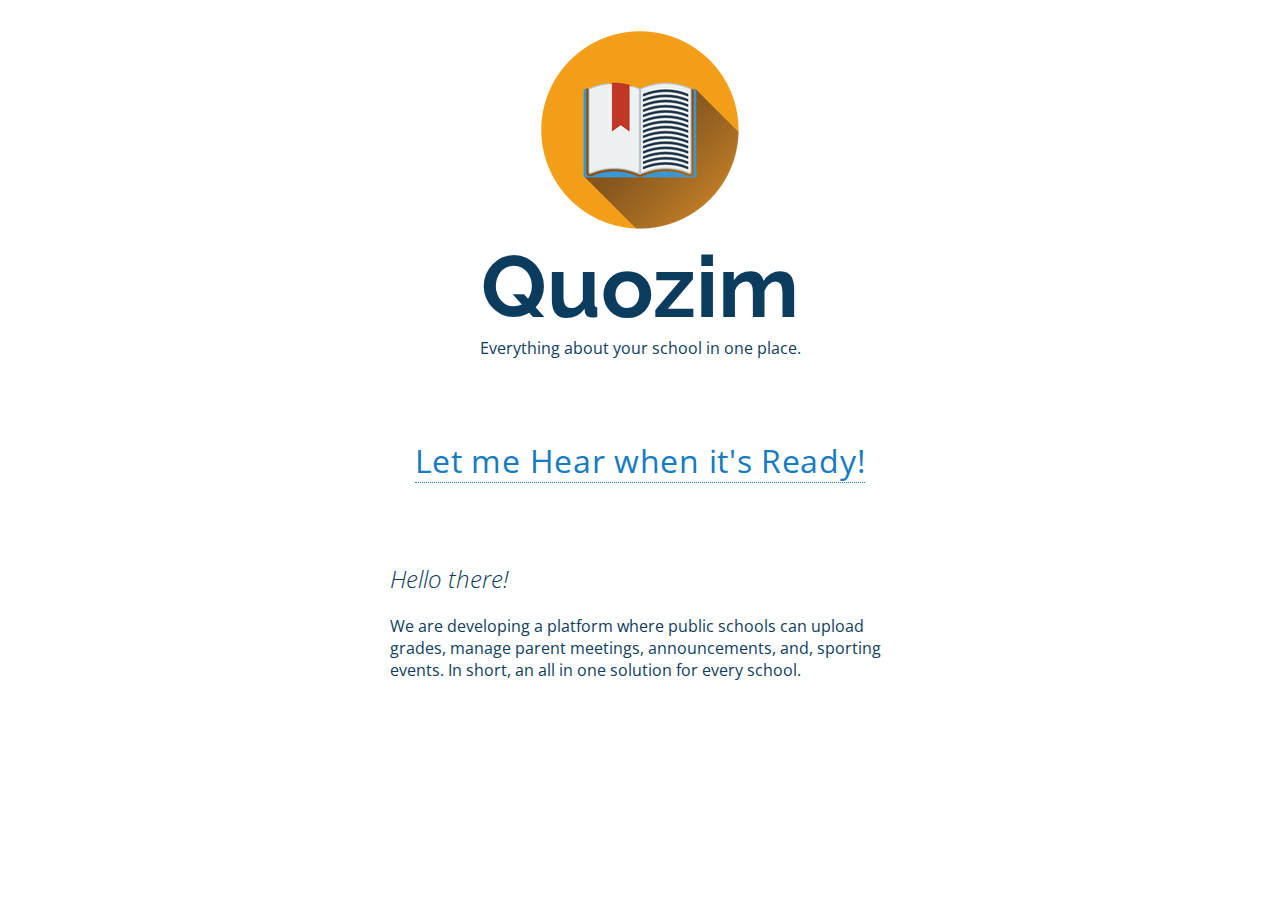
<file: index.html>
<!doctype html>

<html lang="en">

<head>
    <meta charset="utf-8">

    <title>Quozim</title>
    <meta name="description" content="Let me help you build your next project! IT and Software Solutions for Small Businesses and beyond. C++, Java, Python, Clojure, Javascript, Swift, Objective-C, even Pascal.">
    <meta name="author" content="Andres Castaneda">

    <link rel="stylesheet" href="quozim.css?v=1.0">


    <link rel="apple-touch-icon" sizes="57x57" href="favicon/apple-icon-57x57.png">
    <link rel="apple-touch-icon" sizes="60x60" href="favicon/apple-icon-60x60.png">
    <link rel="apple-touch-icon" sizes="72x72" href="favicon/apple-icon-72x72.png">
    <link rel="apple-touch-icon" sizes="76x76" href="favicon/apple-icon-76x76.png">
    <link rel="apple-touch-icon" sizes="114x114" href="favicon/apple-icon-114x114.png">
    <link rel="apple-touch-icon" sizes="120x120" href="favicon/apple-icon-120x120.png">
    <link rel="apple-touch-icon" sizes="144x144" href="favicon/apple-icon-144x144.png">
    <link rel="apple-touch-icon" sizes="152x152" href="favicon/apple-icon-152x152.png">
    <link rel="apple-touch-icon" sizes="180x180" href="favicon/apple-icon-180x180.png">
    <link rel="icon" type="image/png" sizes="192x192"  href="favicon/android-icon-192x192.png">
    <link rel="icon" type="image/png" sizes="32x32" href="favicon/favicon-32x32.png">
    <link rel="icon" type="image/png" sizes="96x96" href="favicon/favicon-96x96.png">
    <link rel="icon" type="image/png" sizes="16x16" href="favicon/favicon-16x16.png">
    <link rel="manifest" href="favicon/manifest.json">
    <meta name="msapplication-TileColor" content="#ffffff">
    <meta name="msapplication-TileImage" content="/ms-icon-144x144.png">
    <meta name="theme-color" content="#ffffff">
    <!--[if lt IE 9]>
  <script src="http://html5shiv.googlecode.com/svn/trunk/html5.js"></script>

  <![endif]-->
    <link href='https://fonts.googleapis.com/css?family=Open+Sans:400,700,600' rel='stylesheet' type='text/css'>
    <link href='https://fonts.googleapis.com/css?family=Raleway:400,700' rel='stylesheet' type='text/css'>
</head>

<body>
    <div id='super_container'>
        <!-- Header -->
        <div id='top_container'>
            <header>
                 <a href='index.html'><img src="logo_t_200_200.png" /></a>
                <h1>Quozim</h1>
                <span>Everything about your school in one place.</span>
            </header>
            <aside id='hire_link'>
                <a href='enroll_me.html'>Let me Hear when it's Ready!</a>
            </aside>
        </div>
        <div class="clear"></div>
        <!-- Main content -->
        <div class='container'>
            <section>
                <div class="clear"></div>
                <section class='project_element'>
                    <div class='about_text'>
                        <h2><i>Hello there!</i></h2>
                        <p>
                            We are developing a platform where public schools can upload grades, manage parent meetings, announcements, and, sporting events. In short, an all in one solution for every school.  </p><br />
                        <br />
                    </div>
                </section>
                <div class="clear"></div>
            </section>
        </div>
        <div class="clear"></div>
        <!-- Footer --><!-- 

        <footer class='extra_space'>
            <table>
                <tr>
                    <td>Copyright 2016 &#169; Jesus Andres Castaneda Sosa</td>
                    <td></td>
                </tr>
            </table>
        </footer> -->
    </div>
</body>

</html>
</file>
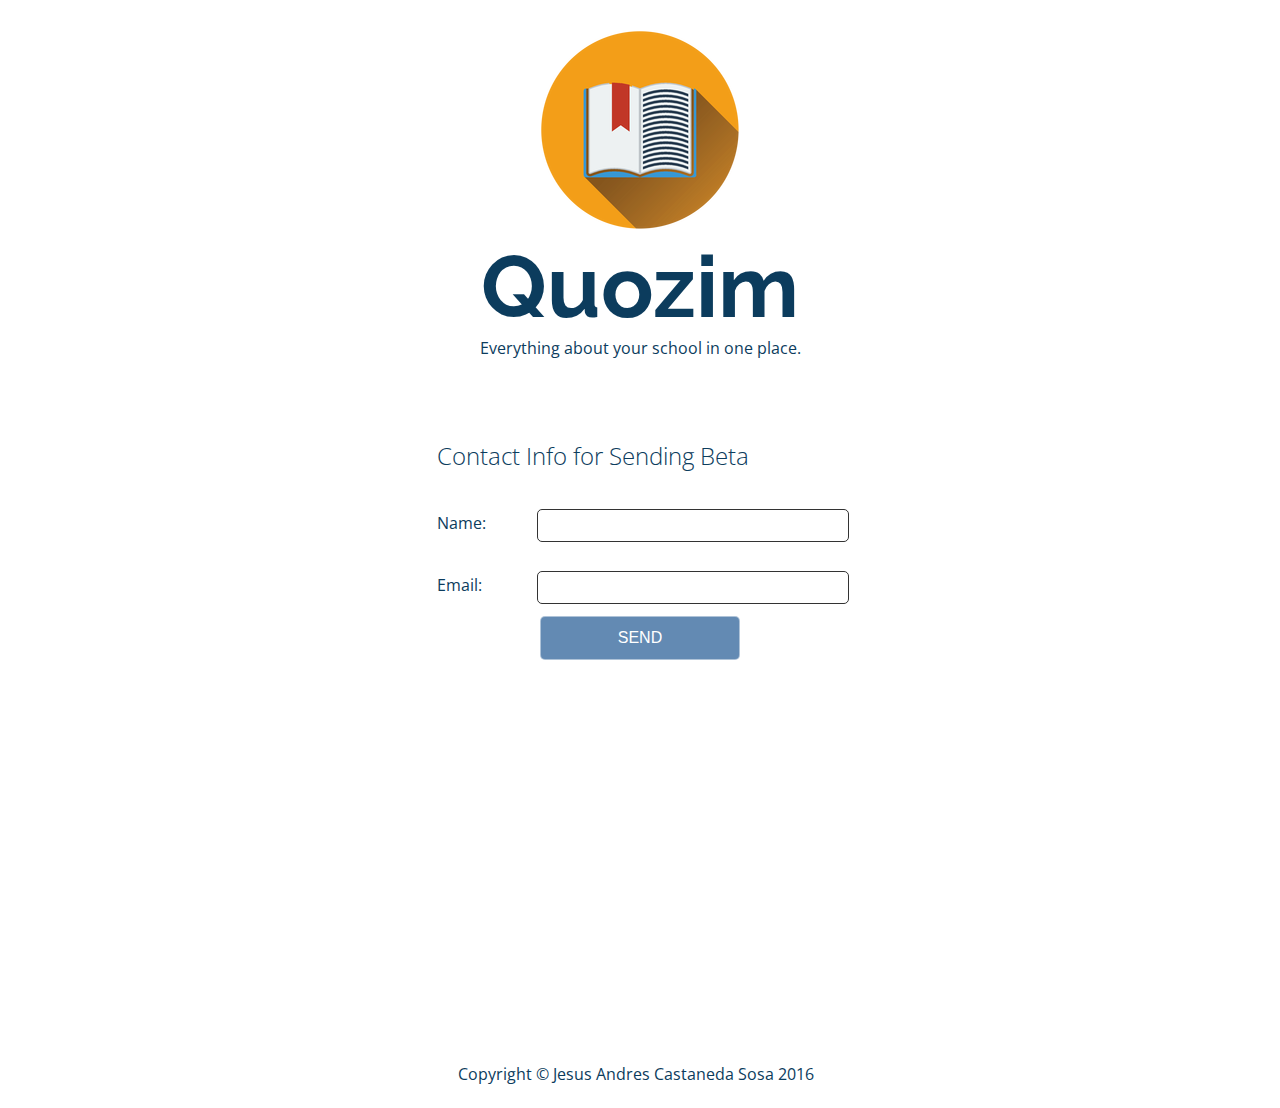
<file: enroll_me.html>
<!doctype html>

<html lang="en">

<head>
    <meta charset="utf-8">

    <title>Quozim</title>
    <meta name="description" content="Let me help you build your next project! IT and Software Solutions for Small Businesses and beyond. C++, Java, Python, Clojure, Javascript, Swift, Objective-C, even Pascal.">
    <meta name="author" content="Andres Castaneda">

    <link rel="stylesheet" href="quozim.css?v=1.0">

    <link rel="apple-touch-icon" sizes="57x57" href="favicon/apple-icon-57x57.png">
    <link rel="apple-touch-icon" sizes="60x60" href="favicon/apple-icon-60x60.png">
    <link rel="apple-touch-icon" sizes="72x72" href="favicon/apple-icon-72x72.png">
    <link rel="apple-touch-icon" sizes="76x76" href="favicon/apple-icon-76x76.png">
    <link rel="apple-touch-icon" sizes="114x114" href="favicon/apple-icon-114x114.png">
    <link rel="apple-touch-icon" sizes="120x120" href="favicon/apple-icon-120x120.png">
    <link rel="apple-touch-icon" sizes="144x144" href="favicon/apple-icon-144x144.png">
    <link rel="apple-touch-icon" sizes="152x152" href="favicon/apple-icon-152x152.png">
    <link rel="apple-touch-icon" sizes="180x180" href="favicon/apple-icon-180x180.png">
    <link rel="icon" type="image/png" sizes="192x192"  href="favicon/android-icon-192x192.png">
    <link rel="icon" type="image/png" sizes="32x32" href="favicon/favicon-32x32.png">
    <link rel="icon" type="image/png" sizes="96x96" href="favicon/favicon-96x96.png">
    <link rel="icon" type="image/png" sizes="16x16" href="favicon/favicon-16x16.png">
    <link rel="manifest" href="favicon/manifest.json">
    <meta name="msapplication-TileColor" content="#ffffff">
    <meta name="msapplication-TileImage" content="/ms-icon-144x144.png">
    <meta name="theme-color" content="#ffffff">

    <!--[if lt IE 9]>
  <script src="http://html5shiv.googlecode.com/svn/trunk/html5.js"></script>

  <![endif]-->
    <link href='https://fonts.googleapis.com/css?family=Open+Sans:400,700,600' rel='stylesheet' type='text/css'>
    <link href='https://fonts.googleapis.com/css?family=Raleway:400,700' rel='stylesheet' type='text/css'>
</head>

<body>
    <div id='super_container'>
        <!-- Header -->
        <div id='top_container'>
            <header>
                <a href='index.html'><img src="logo_t_200_200.png" /></a>
                <h1>Quozim</h1>
                <span>Everything about your school in one place.</span>
            </header>
        </div>
        <div class="clear"></div>
        <!-- Main content -->
        <div class='container'>
            <section>
                <div class="clear"></div>
                <form id='hire_me_form' action='https://formspree.io/jesus.cast.sosa@gmail.com' method="POST">
                    <h2>Contact Info for Sending Beta</h2>
                    <input type="hidden" name="_next" value="thank_you.html" />
                    <div class='form_element'><span>Name:</span><input type='text' name="name" /></div>
                    <div class='form_element'><span>Email:</span><input type='text' name="email" /></div>
                    <input type='submit' value='Send' />
                </form>
                <div class="clear"></div>
            </section>
        </div>
        <div class="clear"></div>
        <!-- Footer -->

        <footer class='extra_space'>
            <table>
                <tr>
                    <td>Copyright &#169; Jesus Andres Castaneda Sosa 2016</td>
                    <td></td>
                </tr>
            </table>
        </footer>
    </div>
</body>

</html>
</file>
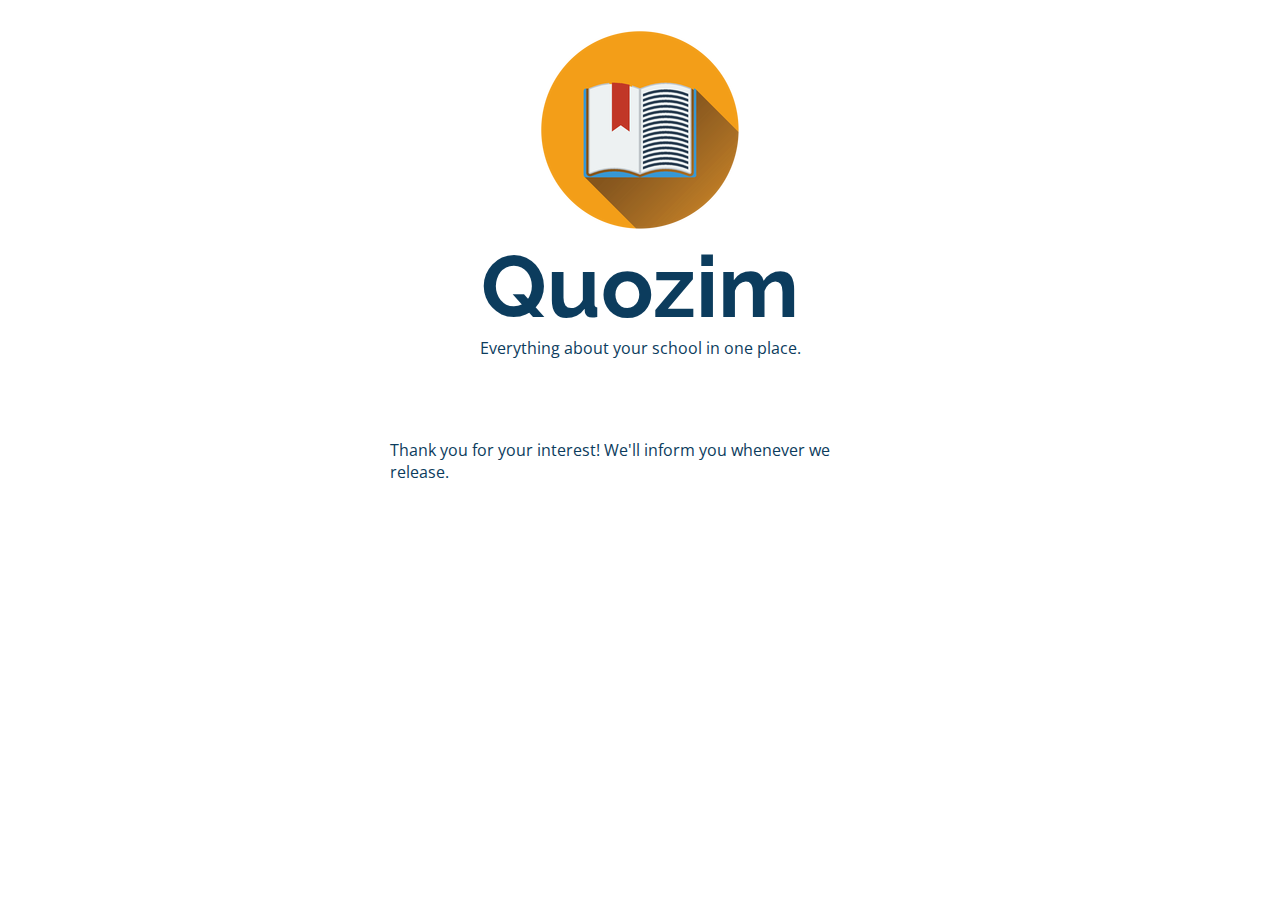
<file: thank_you.html>
<!doctype html>

<html lang="en">

<head>
    <meta charset="utf-8">

    <title>Quozim</title>
    <meta name="description" content="Let me help you build your next project! IT and Software Solutions for Small Businesses and beyond. C++, Java, Python, Clojure, Javascript, Swift, Objective-C, even Pascal.">
    <meta name="author" content="Andres Castaneda">

    <link rel="stylesheet" href="quozim.css?v=1.0">

    <link rel="apple-touch-icon" sizes="57x57" href="favicon/apple-icon-57x57.png">
    <link rel="apple-touch-icon" sizes="60x60" href="favicon/apple-icon-60x60.png">
    <link rel="apple-touch-icon" sizes="72x72" href="favicon/apple-icon-72x72.png">
    <link rel="apple-touch-icon" sizes="76x76" href="favicon/apple-icon-76x76.png">
    <link rel="apple-touch-icon" sizes="114x114" href="favicon/apple-icon-114x114.png">
    <link rel="apple-touch-icon" sizes="120x120" href="favicon/apple-icon-120x120.png">
    <link rel="apple-touch-icon" sizes="144x144" href="favicon/apple-icon-144x144.png">
    <link rel="apple-touch-icon" sizes="152x152" href="favicon/apple-icon-152x152.png">
    <link rel="apple-touch-icon" sizes="180x180" href="favicon/apple-icon-180x180.png">
    <link rel="icon" type="image/png" sizes="192x192"  href="favicon/android-icon-192x192.png">
    <link rel="icon" type="image/png" sizes="32x32" href="favicon/favicon-32x32.png">
    <link rel="icon" type="image/png" sizes="96x96" href="favicon/favicon-96x96.png">
    <link rel="icon" type="image/png" sizes="16x16" href="favicon/favicon-16x16.png">
    <link rel="manifest" href="favicon/manifest.json">
    <meta name="msapplication-TileColor" content="#ffffff">
    <meta name="msapplication-TileImage" content="/ms-icon-144x144.png">
    <meta name="theme-color" content="#ffffff">

    <!--[if lt IE 9]>
  <script src="http://html5shiv.googlecode.com/svn/trunk/html5.js"></script>

  <![endif]-->
    <link href='https://fonts.googleapis.com/css?family=Open+Sans:400,700,600' rel='stylesheet' type='text/css'>
    <link href='https://fonts.googleapis.com/css?family=Raleway:400,700' rel='stylesheet' type='text/css'>
</head>

<body>
    <div id='super_container'>
        <!-- Header -->
        <div id='top_container'>
            <header>
                 <a href='index.html'><img src="logo_t_200_200.png" /></a>
                <h1>Quozim</h1>
                <span>Everything about your school in one place.</span>
            </header>
        </div>
        <div class="clear"></div>
        <!-- Main content -->
        <div class='container'>
            <section>
                <div class="clear"></div>
                <section class='project_element'>
                    <div class='about_text'>
                        <p>
                            Thank you for your interest! We'll inform you whenever we release. </p><br />
                        <br />
                    </div>
                </section>
                <div class="clear"></div>
            </section>
        </div>
        <div class="clear"></div>
        <!-- Footer --><!-- 

        <footer class='extra_space'>
            <table>
                <tr>
                    <td>Copyright 2016 &#169; Jesus Andres Castaneda Sosa</td>
                    <td></td>
                </tr>
            </table>
        </footer> -->
    </div>
</body>

</html>
</file>
<file: quozim.css>
html {
    height: 100%;
    width: 100%;
    margin: 0px;
    padding: 0px;
}

body {
    margin: 0px;
    top: 0px;
    padding: 0px;
    height: 100%;
    width: 100%;
    background-color: #fff; /*#1B497B;*/
    color: #0C3C5D; /*#fff;*/
    font-family: 'Open Sans', sans-serif;
}

h2 {
    font-weight: lighter;
}
.clear {
    clear:both;
}

header {
    text-align: center;

}

footer img {
    width: 200px;
    margin: 20px;
}
#top_container, .container, footer {
    width: 980px;
    margin: 0px auto 0px auto;
}
body #top_container > span{
        text-align: center;
    display: block;
}

body #top_container h1 {
    text-align: left;
    font-size: 87px;
    font-family: 'Raleway';
    margin: 0px;
    text-align: center;
}

.no_list_styles {
    list-style: none;
    margin: 0px;
    padding: 0px;
}

#super_container {
    width: 100%;
    position: absolute;
    top: 30px;
}

body #top_container nav ul li {
    float: left;
    text-decoration: none;
    text-transform: uppercase;
    width: 225px;
    margin-right: 20px;
    text-align: center;
}

body #top_container nav ul li:hover {
    border-bottom-width: 1px;
    border-bottom-style: solid;
}
.option_selected {
    border-bottom-width: 1px;
    border-bottom-style: solid;
}
body #top_container nav {
    margin-top: 80px;
}

body #top_container a {
    color: #fff;
    text-decoration: none;
    color: #fff;

}

#hire_link {
    display: block;
    margin-top: 80px;
    text-align: center;
}
#hire_link a {
    font-size: 2em;
    letter-spacing: 0.7px;
    color: #177BBF !important;
    border-bottom: 1px dotted #177BBF;
    -webkit-transition: all 0.3s;
}
#hire_link a:hover {
   color: #0C3C5D !important;
}


/* Footer */
.extra_space {
    margin-top: 400px;
}
footer {
    margin-bottom: 20px;
    margin-top: 20px;
    text-align: center;
}
footer table {
    width: 100%;
}
a {
    color: #A6CBFD;
}
ol {
    margin: 0px 0px 0px 80px    ;
}
ol li {
    margin-top: 10px;
}
.container {
    margin-top: 80px;
}

/* Previous work */
.project_element img{
    float: left;
    margin-right: 10px;
}

/* About me */
.about_text {
    height: 300px;
    width: 500px;
    margin: 80px auto 0px auto;
}
.about_text p {
    margin: 0px;
}

.profile_photo {
    width: 307px;
    margin: 0px auto 0px auto;
    border-radius: 200px;
    overflow: hidden;
}
.profile_photo::after {
    content: ' ';
    display: block;
    clear: both;
}

/* Hire me */
#hire_me_form {
    width: 446px;
    margin: 0px auto 0px auto;
}
#hire_me_form .form_element span {
    margin: 20px;
    display: block;
    float: left;
    width: 80px;
}
#hire_me_form .form_element input {
    margin-top: 17px;
    height: 21px;
    border-radius: 5px;
    border-width: 0px;
    padding: 5px;
    width: 300px;
    border: 1px solid #333;
}
#hire_me_form .form_element::after {
    content: ' ';
    display: block;
    clear: both;
}

#hire_me_form h2, #hire_me_form #project_description span, #hire_me_form #project_description textarea {
    margin: 20px;
}

#hire_me_form #project_description textarea {
    margin-top: 17px;
    height: 21px;
    border-radius: 5px;
    border-width: 0px;
    padding: 5px;
    width: 600px;
    height: 200px;
}

#hire_me_form input[type='submit'] {
    margin-left: 20px;
    width: 200px;
    height: 44px;
    border-radius: 5px;
    background-color: rgb(99, 138, 179);
    font-size: medium;
    border: 0px;
    text-transform: uppercase;
    color: #FFFFFF;
    border: 1px solid rgba(255, 255, 255, 0.49);
    cursor: pointer;
    margin: 0px auto 0px auto;
    display: block;
}

.thank_you_msg {
    text-align: center;
}



/* Background video */
.homepage-hero-module {
    border-right: none;
    border-left: none;
    position: relative;
}
.no-video .video-container video,
.touch .video-container video {
    display: none;
}
.no-video .video-container .poster,
.touch .video-container .poster {
    display: block !important;
}
.video-container {
    position: relative;
    bottom: 0%;
    left: 0%;
    height: 100%;
    width: 100%;
    overflow: hidden;
    background: #000;
}
.video-container .poster img {
    width: 100%;
    bottom: 0;
    position: absolute;
}
.video-container .filter {
    z-index: 100;
    position: absolute;
    background: rgba(0, 0, 0, 0.4);
    width: 100%;
}
.video-container video {
    position: absolute;
    z-index: 0;
    bottom: 0;
}
.video-container video.fillWidth {
    width: 100%;
}
</file>
